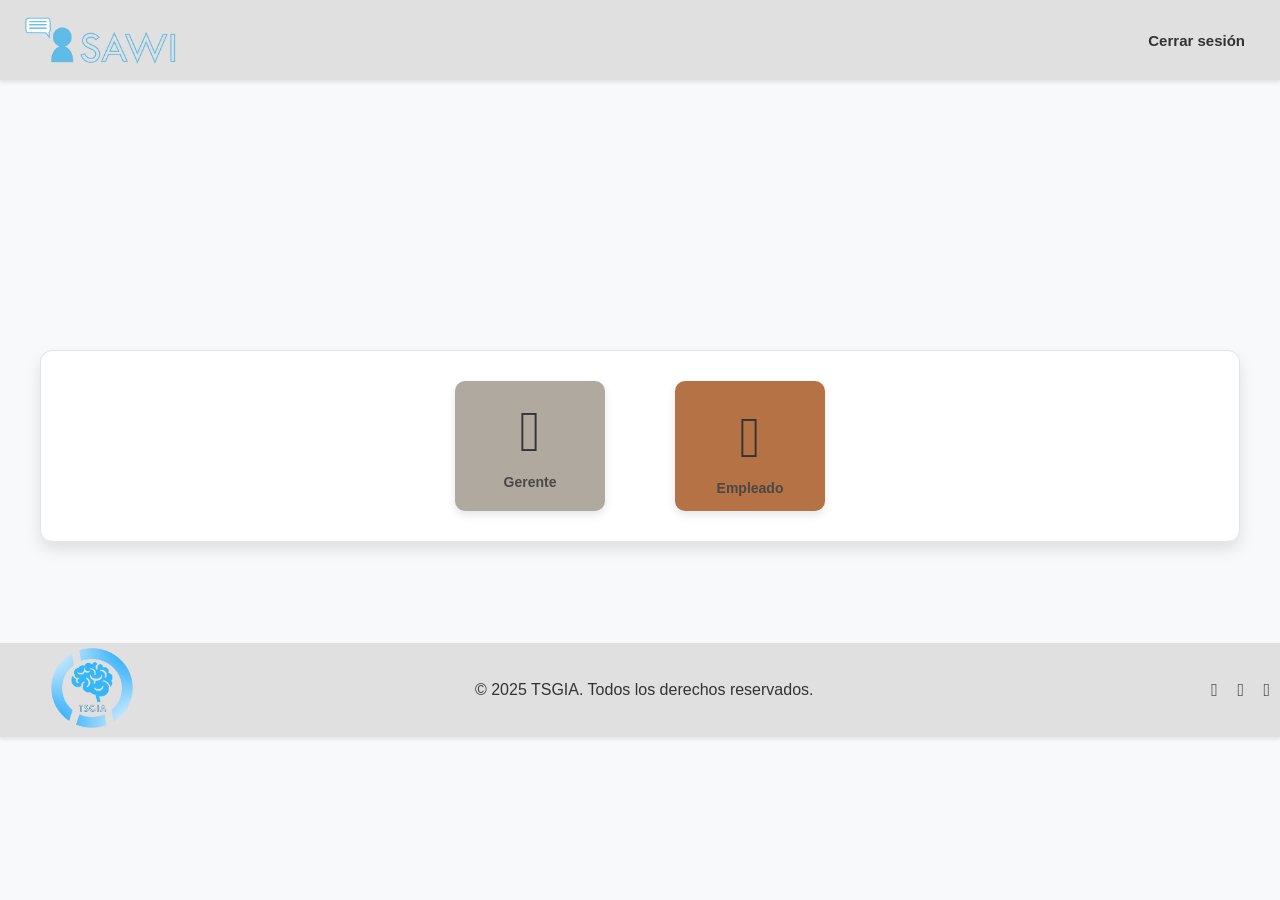
<file: index.html>
<!DOCTYPE html>
<html lang="es">
    <head>
        <title>Inicio</title>
        <link rel="stylesheet" href="public/css/style1.css">
        <link rel="stylesheet" href="https://cdnjs.cloudflare.com/ajax/libs/font-awesome/6.0.0-beta3/css/all.min.css">
        <link rel="stylesheet" href="https://cdn.jsdelivr.net/npm/bootstrap-icons/font/bootstrap-icons.css">
        <link rel="stylesheet" href="https://cdn.jsdelivr.net/npm/bootstrap-icons/font/bootstrap-icons.css">
        <link rel="stylesheet" href="https://cdn.jsdelivr.net/npm/bootstrap-icons@1.10.3/font/bootstrap-icons.css">
        <link rel="stylesheet" href="https://cdnjs.cloudflare.com/ajax/libs/font-awesome/6.0.0-beta3/css/all.min.css">
        <link rel="stylesheet" href="https://cdnjs.cloudflare.com/ajax/libs/font-awesome/5.15.3/css/all.min.css">
        <meta http-equiv="Content-Security-Policy" content="default-src 'self'; script-src 'self' 'unsafe-inline';">
    </head>
    <body>
        
        <header>
            <div class="logo">
                <img src="public/imagenes/SAWI.png" alt="Logo del Software">
                
            </div>
            <nav>
                <ul>
                    
                    <li><button >Cerrar sesión</button></li>
                </ul>
            </nav>
        </header>

        <main></main>
        <div class="container1">
            <a class="box" id="box6" href="Gerentes.html">
                <i class="fas fa-user-tie"></i>
                <span class="tooltip-text">Gerente</span>
            </a>
            <a class="box" id="box7" href="Empleados.html">
                <i class="bi bi-person-workspace"></i>
                <span class="tooltip-text">Empleado</span>
            </a>            
        </div>
        
            <footer>
                <div class="footer-logo">
                    <img src="public/imagenes/TSGIA.png" alt="Logo de la Empresa">
                    
                </div>
                <p>&copy; 2025 TSGIA. Todos los derechos reservados.</p>
                <div class="footer-socials">
                    <a href="#"><i class="fab fa-facebook-f"></i></a>
                    <a href="#"><i class="fab fa-twitter"></i></a>
                    <a href="#"><i class="fab fa-instagram"></i></a>
                </div>
            </footer>
    </body>
    
</html>
</file>
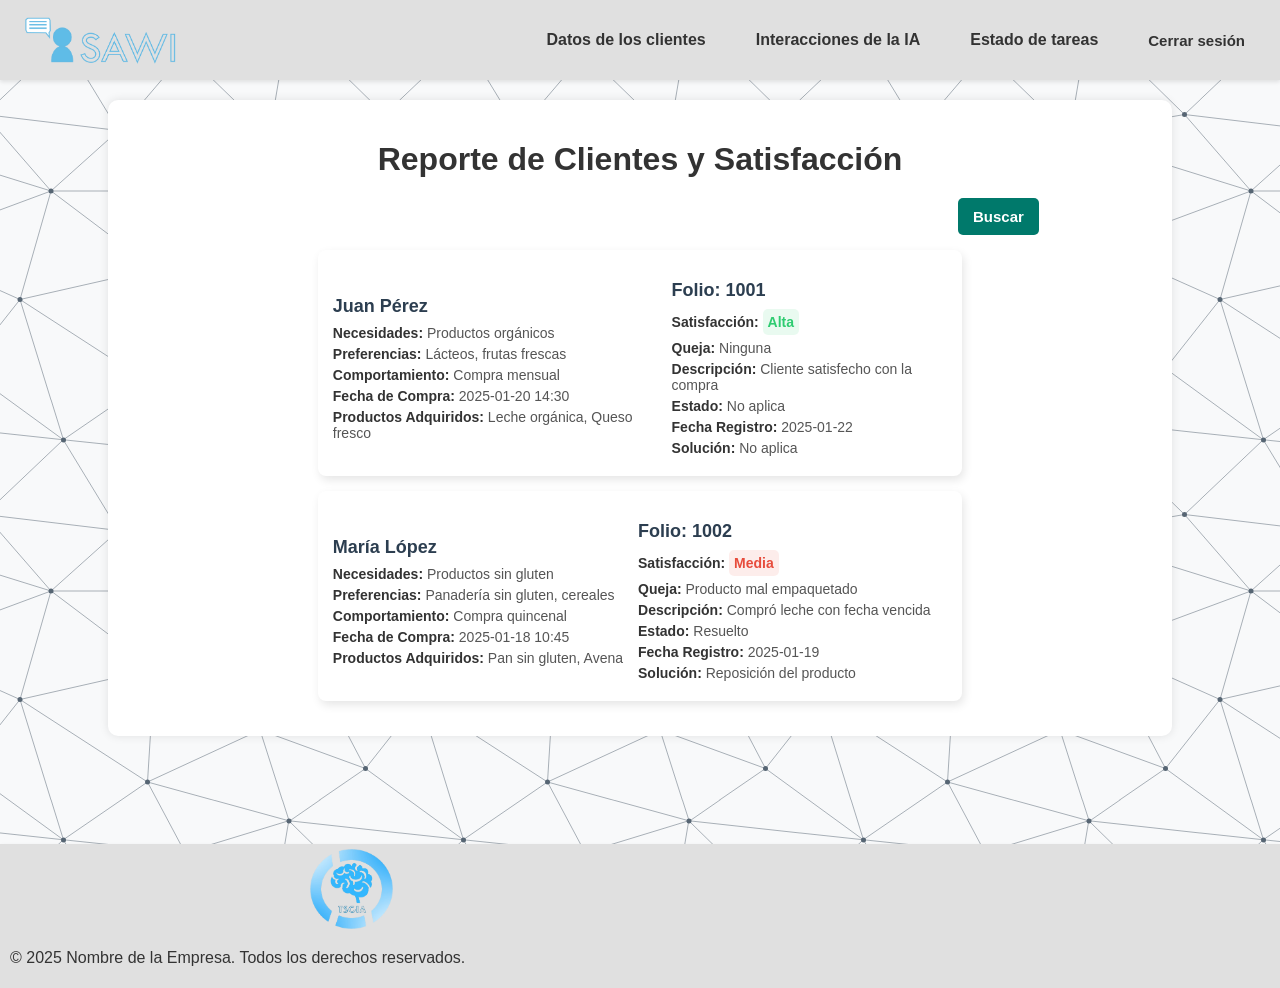
<file: clientes-satisfaccion.html>
<!DOCTYPE html>
<html lang="es">
<head>
    <meta charset="UTF-8">
    <meta name="viewport" content="width=device-width, initial-scale=1.0">
    <title>Reporte de Clientes y Satisfacción</title>
    <link rel="stylesheet" href="public/css/styles.css">
</head>
<body>

    <header>
        <div class="logo">
            <img src="public/imagenes/SAWI.png" alt="Logo del Software">
            
        </div>
        <nav>
            <ul>
                <li><a href="clientes-satisfaccion.html">Datos de los clientes</a></li>
                <li><a href="Interacciones_IA.html">Interacciones de la IA</a></li>
                <li><a href="Tareas.html">Estado de tareas</a></li>
                <li><button >Cerrar sesión</button></li>
            </ul>
        </nav>
    </header>
    
    <div class="contenedor">
        <div class="header-general">
            <h1>Reporte de Clientes y Satisfacción</h1>
            <div class="filtrar2">
                <button id="btnFiltro" class="btn-filtrar">Buscar</button>
            </div>
        </div>
        <!-- Cliente 1 -->
        <div class="tarjeta" data-folio="1001" data-fecha="2025-01-22">
            
            <div class="info">
                <h2>Juan Pérez</h2>
                <p><strong>Necesidades:</strong> Productos orgánicos</p>
                <p><strong>Preferencias:</strong> Lácteos, frutas frescas</p>
                <p><strong>Comportamiento:</strong> Compra mensual</p>
                <p><strong>Fecha de Compra:</strong> 2025-01-20 14:30</p>
                <p><strong>Productos Adquiridos:</strong> Leche orgánica, Queso fresco</p>
            </div>
            <div class="info">
                <h2>Folio: 1001</h2>
                <p><strong>Satisfacción:</strong> <span class="resultado exitosa">Alta</span></p>
                <p><strong>Queja:</strong> Ninguna</p>
                <p><strong>Descripción:</strong> Cliente satisfecho con la compra</p>
                <p><strong>Estado:</strong> No aplica</p>
                <p><strong>Fecha Registro:</strong> 2025-01-22</p>
                <p><strong>Solución:</strong> No aplica</p>
            </div>
        </div>

        <!-- Cliente 2 -->
        <div class="tarjeta" data-folio="1002" data-fecha="2025-01-19" >
            
            <div class="info">
                <h2>María López</h2>
                <p><strong>Necesidades:</strong> Productos sin gluten</p>
                <p><strong>Preferencias:</strong> Panadería sin gluten, cereales</p>
                <p><strong>Comportamiento:</strong> Compra quincenal</p>
                <p><strong>Fecha de Compra:</strong> 2025-01-18 10:45</p>
                <p><strong>Productos Adquiridos:</strong> Pan sin gluten, Avena</p>
            </div>
            <div class="info">
                <h2>Folio: 1002</h2>
                <p><strong>Satisfacción:</strong> <span class="resultado no-exitosa">Media</span></p>
                <p><strong>Queja:</strong> Producto mal empaquetado</p>
                <p><strong>Descripción:</strong> Compró leche con fecha vencida	</p>
                <p><strong>Estado:</strong> Resuelto</p>
                <p><strong>Fecha Registro:</strong> 2025-01-19</p>
                <p><strong>Solución:</strong> Reposición del producto</p>
            </div>
        </div>

        <div id="filtroModal" class="modal-filtro">
            <div class="filtro-contenedor">
                <span class="cerrar">&times;</span>
                <h2>Filtrar Productos</h2>
                <label for="folio">Folio:</label>
                <input type="text" id="folio" placeholder="Ingrese el numero de folio del reporte">
    
                <label for="fecha">Fecha:</label>
                <input type="text" id="fecha" placeholder="Ingrese la fecha de registro">
    
                <button id="aplicarFiltro">Aplicar Filtro</button>
            </div>
        </div>
    </div>

    <footer>
        <div class="footer-logo">
            <img src="public/imagenes/TSGIA.png" alt="Logo de la Empresa">
            <p>&copy; 2025 Nombre de la Empresa. Todos los derechos reservados.</p>
        </div>
        <div class="footer-socials">
            <a href="#"><i class="fab fa-facebook-f"></i></a>
            <a href="#"><i class="fab fa-twitter"></i></a>
            <a href="#"><i class="fab fa-instagram"></i></a>
        </div>
    </footer>
    <script defer src="public/js/filtro3.js"></script>
    
    <script type="module" src="public/js/conexion_satisfaccion.js"></script>
</body>
</html>
</file>
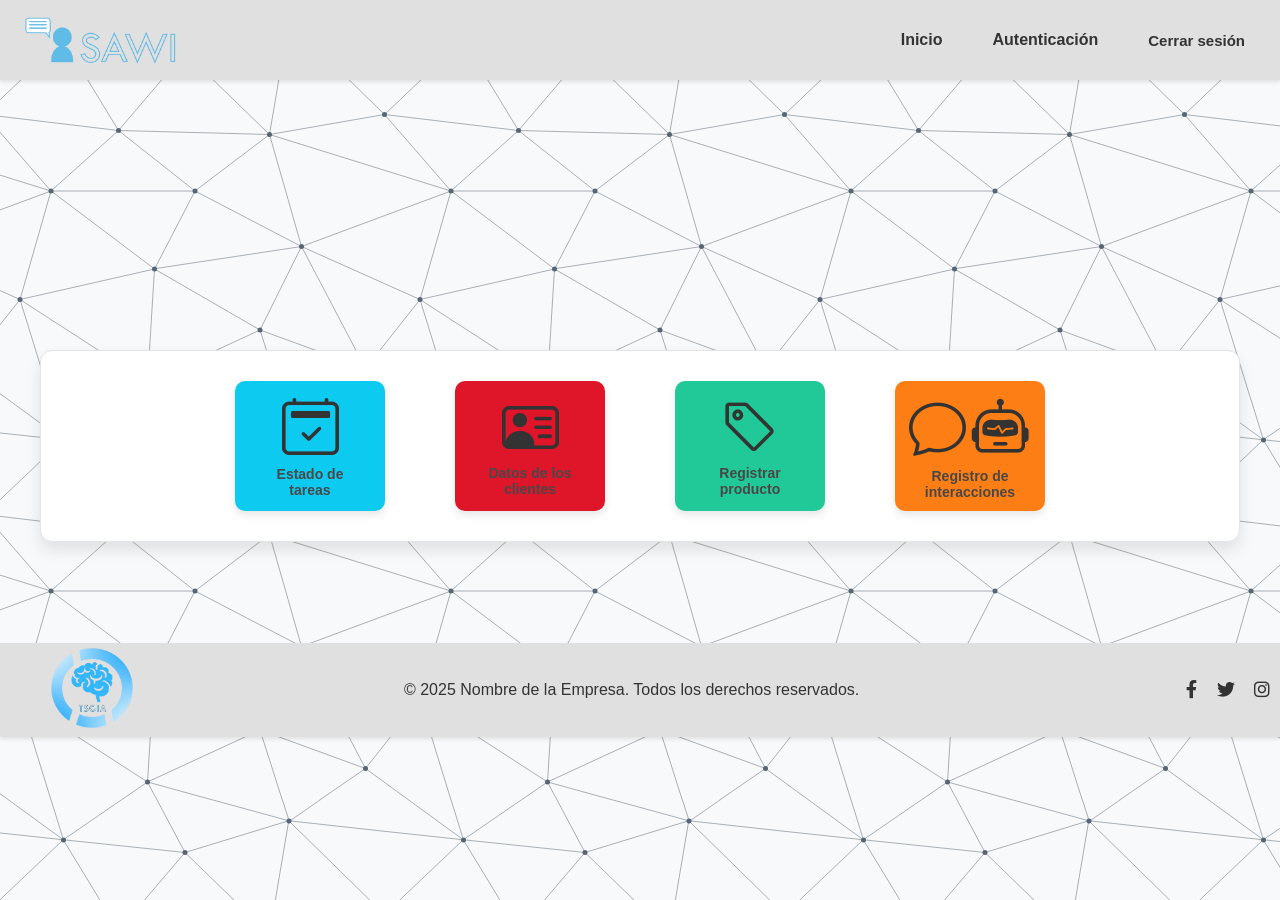
<file: Empleados.html>
<!DOCTYPE html>
<html lang="es">
    <head>
        <title>Interfaz de empleados</title>
        <!-- Vinculación al archivo CSS externo -->
        <link rel="stylesheet" href="public/css/style1.css">
        <link rel="stylesheet" href="https://cdn.jsdelivr.net/npm/bootstrap-icons/font/bootstrap-icons.css">
        <link rel="stylesheet" href="https://cdnjs.cloudflare.com/ajax/libs/font-awesome/6.0.0-beta3/css/all.min.css">
    </head>
    <body>
        
        <header>
            <div class="logo">
                <img src="public/imagenes/SAWI.png" alt="Logo del Software">
                
            </div>
            <nav>
                <ul>
                    <li><a href="/">Inicio</a></li>
                    <li><a href="formautenticacion.html">Autenticación</a></li>
                    <li><button >Cerrar sesión</button></li>
                </ul>
            </nav>
        </header>

        <main></main>
        <div class="container1">
            <a class="box" id="box8" href="Tareas.html">
                <i class="bi bi-calendar2-check"></i>
                <span class="tooltip-text">Estado de tareas</span>
            </a>
            <a class="box" id="box9" href="clientes-satisfaccion.html">
                <i class="bi bi-person-vcard"></i>
                <span class="tooltip-text">Datos de los clientes</span>
            </a>
            <a class="box" id="box10" href="registro-productos.html">
                 <i class="bi bi-tag"></i>
                 <span class="tooltip-text">Registrar producto</span>
            </a>
            <a class="box" id="box11" href="Interacciones_IA.html">
                <div class="iconos1">
                <i class="bi bi-chat" id="icono3"></i>
                <i class="bi bi-robot icono" id="icono4"></i>
                </div>
                <span class="tooltip-text">Registro de interacciones</span>
            </a>
        </div>

        <footer>
            <div class="footer-logo">
                <img src="public/imagenes/TSGIA.png" alt="Logo de la Empresa">
                
            </div>
            <p>&copy; 2025 Nombre de la Empresa. Todos los derechos reservados.</p>
            <div class="footer-socials">
                <a href="#"><i class="fab fa-facebook-f"></i></a>
                <a href="#"><i class="fab fa-twitter"></i></a>
                <a href="#"><i class="fab fa-instagram"></i></a>
            </div>
        </footer>

        <script src="public/js/script.js"></script>
    </body>
</html>
</file>
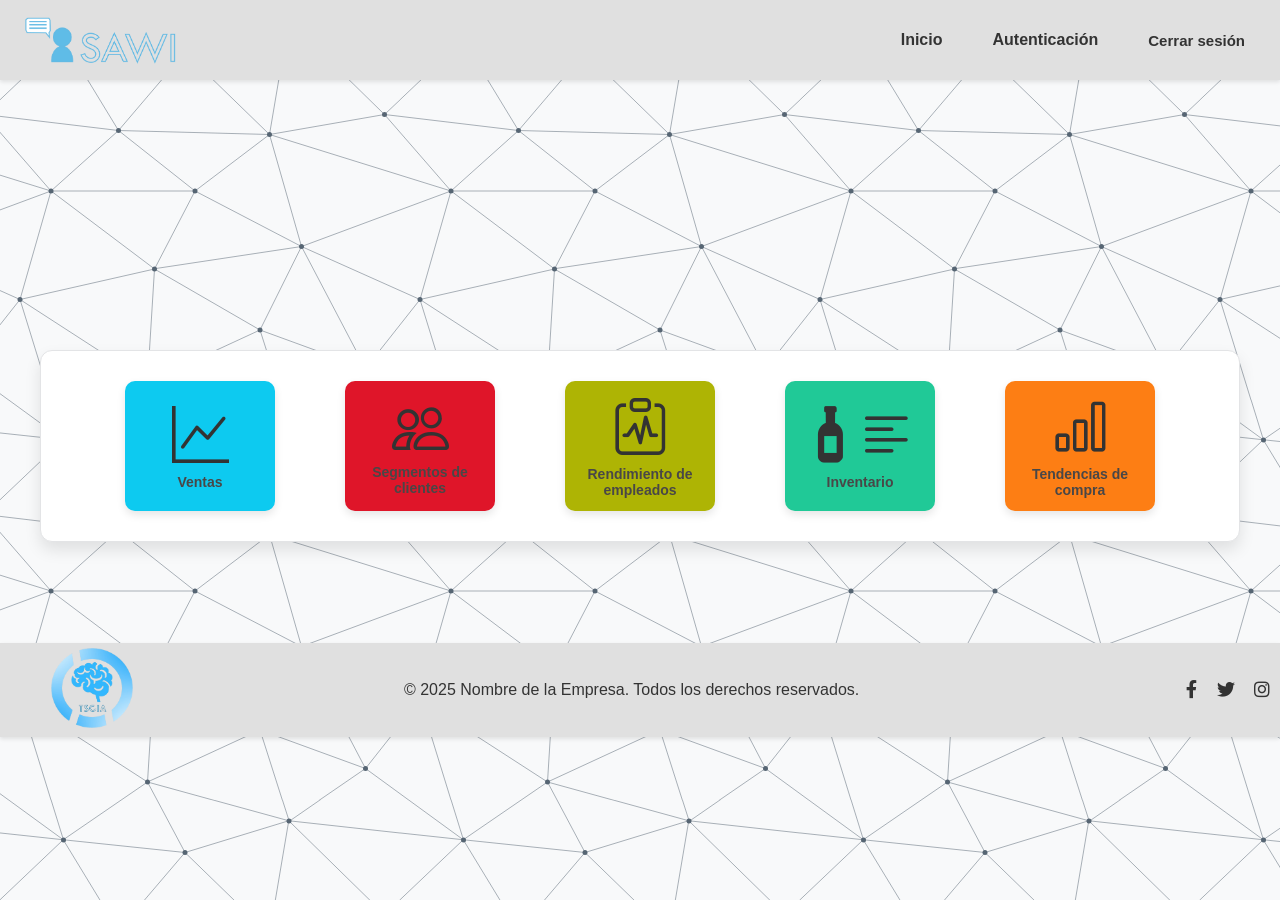
<file: Gerentes.html>
<!DOCTYPE html>
<html lang="es">
    <head>
        <title>Interfaz</title>
        <link rel="stylesheet" href="public/css/style1.css">
        <link rel="stylesheet" href="https://cdn.jsdelivr.net/npm/bootstrap-icons/font/bootstrap-icons.css">
        <link rel="stylesheet" href="https://cdn.jsdelivr.net/npm/bootstrap-icons@1.10.3/font/bootstrap-icons.css">
        <link rel="stylesheet" href="https://cdnjs.cloudflare.com/ajax/libs/font-awesome/6.0.0-beta3/css/all.min.css">
        <link rel="stylesheet" href="https://cdnjs.cloudflare.com/ajax/libs/font-awesome/5.15.3/css/all.min.css">

    </head>
    <body>

        <header>
            <div class="logo">
                <img src="public/imagenes/SAWI.png" alt="Logo del Software">
                
            </div>
            <nav>
                <ul>
                    <li><a href="/">Inicio</a></li>
                    <li><a href="/formautenticacion.html">Autenticación</a></li>
                    <li><button >Cerrar sesión</button></li>
                </ul>
            </nav>
        </header>

        <main></main>
        <div class="container1">
            <a class="box" id="box1" href="ventas.html">
                <i class="bi bi-graph-up"></i>
                <span class="tooltip-text" >Ventas</span>
            </a>
            <a class="box" id="box2" href="segmento.html">
                <i class="bi bi-people"></i>
                <span class="tooltip-text">Segmentos de clientes</span>
            </a>
            <a class="box" id="box3" href="reporte-redimiento.html">
                <i class="bi bi-clipboard-pulse icon-color"></i>
                <span class="tooltip-text">Rendimiento de empleados</span>
            </a>
            <a class="box" id="box4" href="productos.html">
                <div class="iconos1">
                <i class="fas fa-wine-bottle" id="icono1"></i>
                <i class="bi bi-text-left" id="icono2"></i>
            </div>
                 <span class="tooltip-text">Inventario</span>
            </a>
            <a class="box" id="box5" href="compras.html">
                <i class="bi bi-bar-chart"></i>
                <span class="tooltip-text">Tendencias de compra</span>
            </a>
        </div>

        <footer>
            <div class="footer-logo">
                <img src="public/imagenes/TSGIA.png" alt="Logo de la Empresa">
                
            </div>
            <p>&copy; 2025 Nombre de la Empresa. Todos los derechos reservados.</p>
            <div class="footer-socials">
                <a href="#"><i class="fab fa-facebook-f"></i></a>
                <a href="#"><i class="fab fa-twitter"></i></a>
                <a href="#"><i class="fab fa-instagram"></i></a>
            </div>
        </footer>
    </body>
</html>
</file>
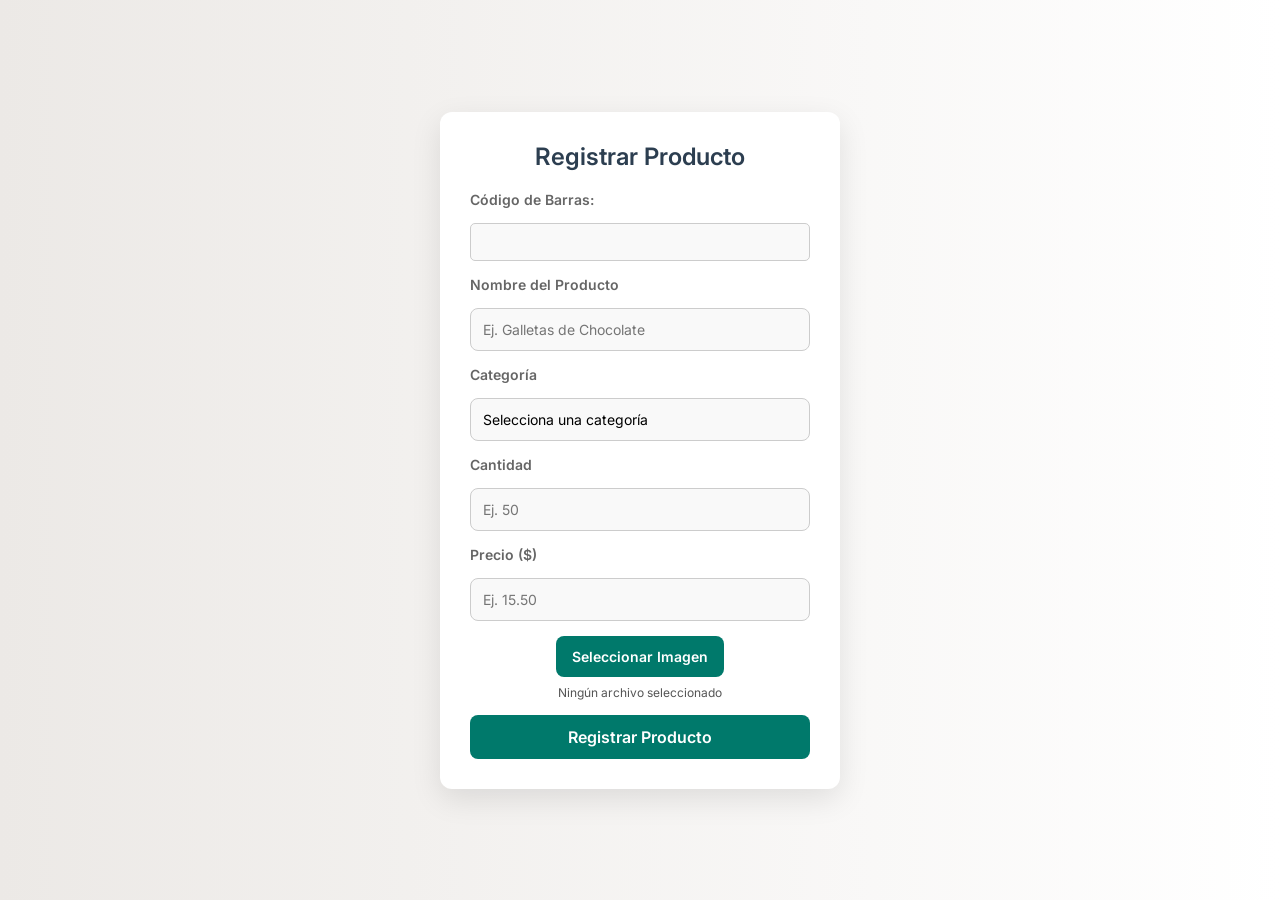
<file: registro-productos.html>
<!DOCTYPE html>
<html lang="es">
<head>
    <meta charset="UTF-8">
    <meta name="viewport" content="width=device-width, initial-scale=1.0">
    <title>Registro de Productos</title>
    <link rel="stylesheet" href="public/css/registro.css">
</head>
<body>

    <div class="contenedor-formulario">
        <h1>Registrar Producto</h1>
        <form id="formulario-producto">
            
            <label for="codigo_barras">Código de Barras:</label>
            <input type="text" id="codigo_barras" name="codigo_barras" required>

            <label for="nombre">Nombre del Producto</label>
            <input type="text" id="nombre" placeholder="Ej. Galletas de Chocolate" required>

            <label for="categoria">Categoría</label>
            <select id="categoria" required>
                <option value="" disabled selected>Selecciona una categoría</option>
                <option value="Snacks">Snacks</option>
                <option value="Bebidas">Bebidas</option>
                <option value="Lácteos">Lácteos</option>
                <option value="Higiene">Higiene</option>
            </select>

            <label for="cantidad">Cantidad</label>
            <input type="number" id="cantidad" placeholder="Ej. 50" required>

            <label for="precio">Precio ($)</label>
            <input type="number" step="0.01" id="precio" placeholder="Ej. 15.50" required>

            <!-- Botón personalizado para cargar imagen -->
            <div class="file-container">
                <input type="file" id="imagen" accept="image/*" onchange="mostrarImagen(event)">
                <label for="imagen">Seleccionar Imagen</label>
                <p id="file-name">Ningún archivo seleccionado</p>
            </div>

            <!-- Vista previa de la imagen -->
            <img id="preview" alt="Vista previa del producto">

            <button type="submit">Registrar Producto</button>
        </form>
    </div>


    <script>
        function mostrarImagen(event) {
            const preview = document.getElementById('preview');
            const fileName = document.getElementById('file-name');
            const file = event.target.files[0];

            if (file) {
                const reader = new FileReader();
                reader.onload = function(e) {
                    preview.src = e.target.result;
                    preview.style.display = "block";
                };
                reader.readAsDataURL(file);
                fileName.textContent = file.name;
            } else {
                preview.style.display = "none";
                fileName.textContent = "Ningún archivo seleccionado";
            }
        }
    </script>

</body>
</html>
</file>
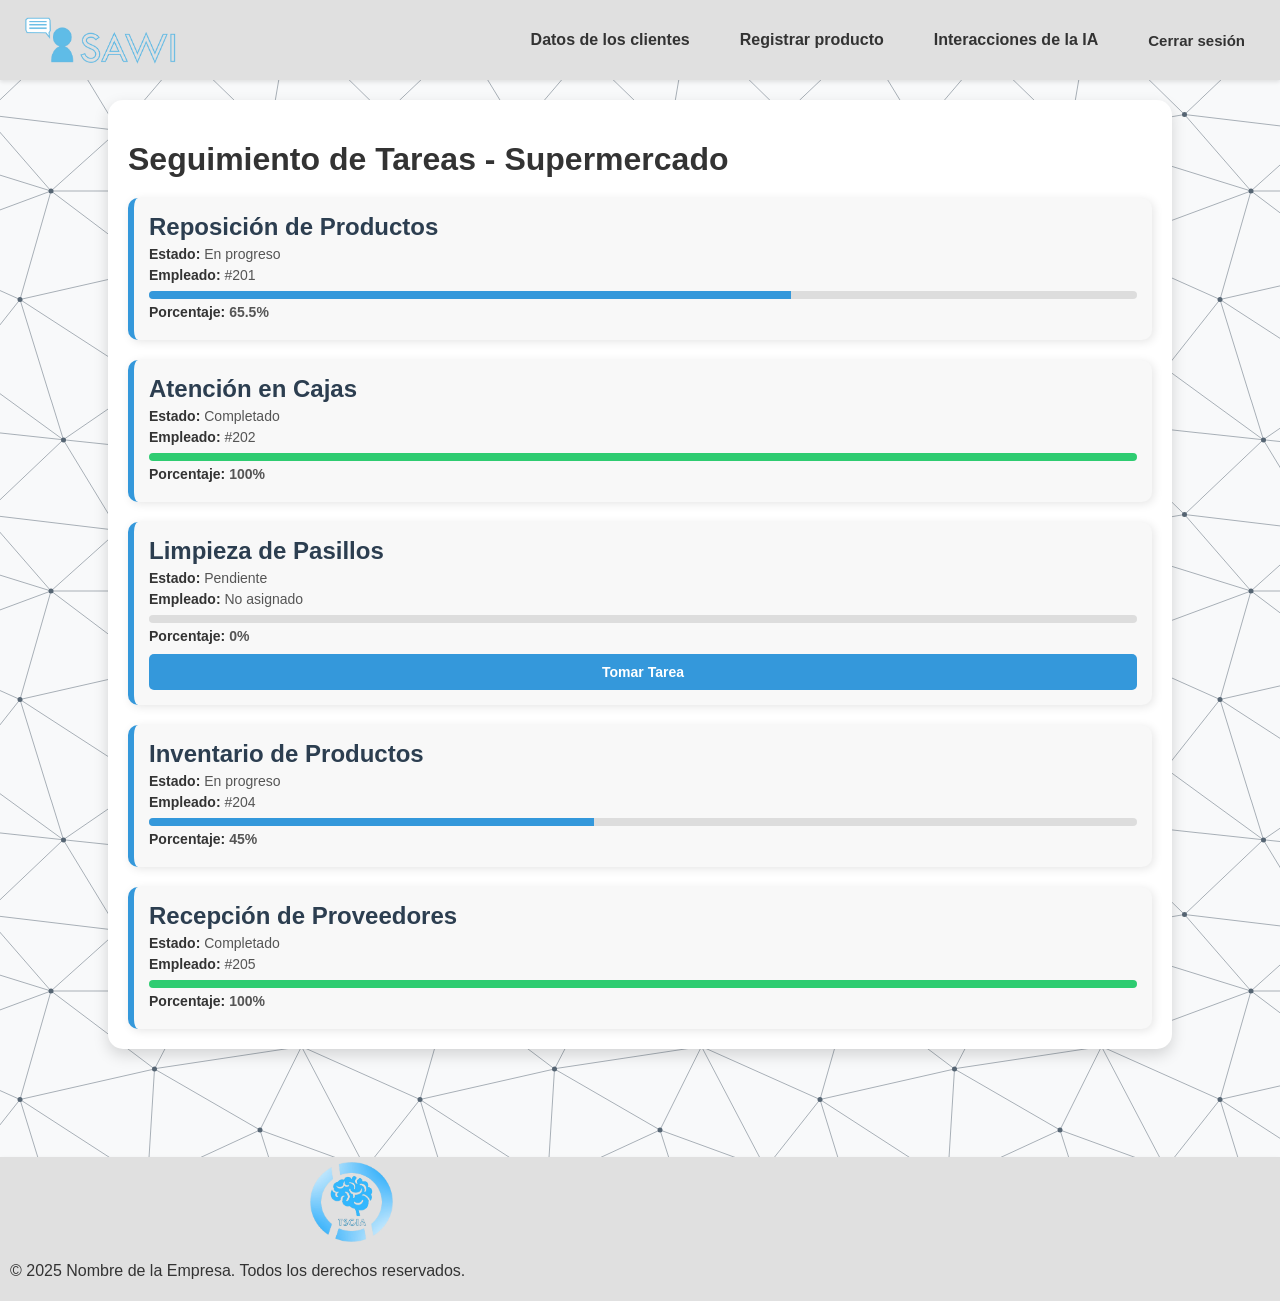
<file: Tareas.html>
<!DOCTYPE html>
<html lang="es">
<head>
    <meta charset="UTF-8">
    <meta name="viewport" content="width=device-width, initial-scale=1.0">
    <title>Seguimiento de Tareas - Supermercado</title>
    <link rel="stylesheet" href="public/css/styles.css">
</head>
<body>

    <header>
        <div class="logo">
            <img src="public/imagenes/SAWI.png" alt="Logo del Software">
            
        </div>
        <nav>
            <ul>
                <li><a href="clientes-satisfaccion.html">Datos de los clientes</a></li>
                <li><a href="registro-productos.html">Registrar producto</a></li>
                <li><a href="registro-productos.html">Interacciones de la IA</a></li>
                <li><button >Cerrar sesión</button></li>
            </ul>
        </nav>
    </header>

    <div class="contenedor-tareas">
        <h1>Seguimiento de Tareas - Supermercado</h1>
        
        <div class="linea-tiempo">
            <div class="tarea">
                <div class="contenido">
                    <h2>Reposición de Productos</h2>
                    <p><strong>Estado:</strong> En progreso</p>
                    <p><strong>Empleado:</strong> #201</p>
                    <div class="progreso">
                        <div class="barra" style="width: 65%;"></div>
                    </div>
                    <p class="porcentaje"><strong>Porcentaje:</strong> 65.5%</p>
                </div>
            </div>

            <div class="tarea">
                <div class="contenido">
                    <h2>Atención en Cajas</h2>
                    <p><strong>Estado:</strong> Completado</p>
                    <p><strong>Empleado:</strong> #202</p>
                    <div class="progreso">
                        <div class="barra completado" style="width: 100%;"></div>
                    </div>
                    <p class="porcentaje"><strong>Porcentaje:</strong> 100%</p>
                </div>
            </div>

            <div class="tarea">
                <div class="contenido">
                    <h2>Limpieza de Pasillos</h2>
                    <p><strong>Estado:</strong> Pendiente</p>
                    <p><strong>Empleado:</strong> No asignado</p>
                    <div class="progreso">
                        <div class="barra pendiente" style="width: 0%;"></div>
                    </div>
                    <p class="porcentaje"><strong>Porcentaje:</strong> 0%</p>
                    <button class="btn-tomar-tarea">Tomar Tarea</button>
                </div>
            </div>

            <div class="tarea">
                <div class="contenido">
                    <h2>Inventario de Productos</h2>
                    <p><strong>Estado:</strong> En progreso</p>
                    <p><strong>Empleado:</strong> #204</p>
                    <div class="progreso">
                        <div class="barra" style="width: 45%;"></div>
                    </div>
                    <p class="porcentaje"><strong>Porcentaje:</strong> 45%</p>
                </div>
            </div>

            <div class="tarea">
                <div class="contenido">
                    <h2>Recepción de Proveedores</h2>
                    <p><strong>Estado:</strong> Completado</p>
                    <p><strong>Empleado:</strong> #205</p>
                    <div class="progreso">
                        <div class="barra completado" style="width: 100%;"></div>
                    </div>
                    <p class="porcentaje"><strong>Porcentaje:</strong> 100%</p>
                </div>
            </div>
        </div>
    </div>

    <footer>
        <div class="footer-logo">
            <img src="public/imagenes/TSGIA.png" alt="Logo de la Empresa">
            <p>&copy; 2025 Nombre de la Empresa. Todos los derechos reservados.</p>
        </div>
        <div class="footer-socials">
            <a href="#"><i class="fab fa-facebook-f"></i></a>
            <a href="#"><i class="fab fa-twitter"></i></a>
            <a href="#"><i class="fab fa-instagram"></i></a>
        </div>
    </footer>

</body>
</html>
</file>
<file: public/css/style1.css>
* {
    box-sizing: border-box;
    margin: 0;
    padding: 0;
}

body {
    font-family: Arial, sans-serif;
    
    margin: 0;
    padding: 0;
    height: 100vh;
    background-color: #f8f9fa;
    background-image: url("data:image/svg+xml,%3Csvg xmlns='http://www.w3.org/2000/svg' width='400' height='400' viewBox='0 0 800 800'%3E%3Cg fill='none' stroke='%23566573' stroke-width='1'%3E%3Cpath d='M769 229L1037 260.9M927 880L731 737 520 660 309 538 40 599 295 764 126.5 879.5 40 599-197 493 102 382-31 229 126.5 79.5-69-63'/%3E%3Cpath d='M-31 229L237 261 390 382 603 493 308.5 537.5 101.5 381.5M370 905L295 764'/%3E%3Cpath d='M520 660L578 842 731 737 840 599 603 493 520 660 295 764 309 538 390 382 539 269 769 229 577.5 41.5 370 105 295 -36 126.5 79.5 237 261 102 382 40 599 -69 737 127 880'/%3E%3Cpath d='M520-140L578.5 42.5 731-63M603 493L539 269 237 261 370 105M902 382L539 269M390 382L102 382'/%3E%3Cpath d='M-222 42L126.5 79.5 370 105 539 269 577.5 41.5 927 80 769 229 902 382 603 493 731 737M295-36L577.5 41.5M578 842L295 764M40-201L127 80M102 382L-261 269'/%3E%3C/g%3E%3Cg fill='%23566573'%3E%3Ccircle cx='769' cy='229' r='5'/%3E%3Ccircle cx='539' cy='269' r='5'/%3E%3Ccircle cx='603' cy='493' r='5'/%3E%3Ccircle cx='731' cy='737' r='5'/%3E%3Ccircle cx='520' cy='660' r='5'/%3E%3Ccircle cx='309' cy='538' r='5'/%3E%3Ccircle cx='295' cy='764' r='5'/%3E%3Ccircle cx='40' cy='599' r='5'/%3E%3Ccircle cx='102' cy='382' r='5'/%3E%3Ccircle cx='127' cy='80' r='5'/%3E%3Ccircle cx='370' cy='105' r='5'/%3E%3Ccircle cx='578' cy='42' r='5'/%3E%3Ccircle cx='237' cy='261' r='5'/%3E%3Ccircle cx='390' cy='382' r='5'/%3E%3C/g%3E%3C/svg%3E");
}

 header, footer {
    background-color: #e0e0e0; /* Gris claro para el fondo */
    padding: 10px 20px;
    font-family: 'Trebuchet MS', 'Lucida Sans Unicode', 'Lucida Grande', 'Lucida Sans', Arial, sans-serif;
    display: flex;
    align-items: center;
    justify-content: space-between;
    box-shadow: 0 2px 4px rgba(0, 0, 0, 0.1);
    color: #333333; /* Texto oscuro para buen contraste */
    transition: padding 0.3s ease; /* Transición para suavizar el cambio de altura */
}

header:hover {
    padding: 20px 20px; /* Aumenta la altura del header cuando el cursor está sobre él */
}

.logo {
    display: flex;
    align-items: center;
}

.logo img {
    height: 60px;
}

nav ul {
    list-style: none;
    display: flex;
    margin: 0;
    padding: 0;
}

nav ul li {
    margin-left: 20px;
}

nav ul li a {
    display: flex;
    text-decoration: none;
    color: #333333; /* Color de texto oscuro para los enlaces */
    font-weight: bold;
    padding: 10px 15px;
    border-radius: 5px;
    transition: background-color 0.3s, padding 0.3s; /* Transición de color y padding */
    margin-top: -1px;
}

nav ul li a:hover {
    background-color: #757575; /* Gris intermedio para el hover */
    padding: 15px 20px; /* Aumenta el tamaño del botón cuando se pasa el cursor */
}

.boton-regreso {
    position: absolute;
    top: 117px; /* Ajusta según el tamaño del encabezado */
    left: 20px;
    width: 50px;
    height: 50px;
    border-radius: 50%;
    background-color: white; /* Color del botón */
    color: #007bff;
    border: none;
    display: flex;
    align-items: center;
    justify-content: center;
    cursor: pointer;
    font-size: 20px;
    box-shadow: 2px 2px 5px rgba(0, 0, 0, 0.3);
    transition: background-color 0.3s ease;
}



.boton-regreso i {
    font-size: 24px;
}

.boton-regreso:hover {
    background-color: #0056b3;
    color: white;
}

main {
    display: flex;
    justify-content: center;
    align-items: center;
    height: 30vh; 
}

.container1 {
    display: flex;
    justify-content: center;
    flex-wrap: wrap;
    gap: 50px;
    max-width: 1200px;
    padding: 20px;
    background: #fff;
    border-radius: 12px;
    box-shadow: 0 8px 16px rgba(0, 0, 0, 0.1);
    border: 1px solid #e3e4e6;
}
.encabezado {
    display: flex;
    justify-content: space-between; 
    margin: 0 auto;
    
}

.boton{
    margin-left: 86%;
    font-weight: bolder;
    font-size: 15px;
}

.box {
    color: #333333;
    padding: 20px;
    text-align: center;
    position: relative;   /* Necesario para posicionar la capa animada */
    background-color: #f8f9fa;
    width: 150px;
    height: 130px;
    box-shadow: 0 4px 8px rgba(0, 0, 0, 0.1);
    border-radius: 10px;
    margin: 10px;
    overflow: hidden;     /* Oculta la pseudo-capa fuera del botón */
    transition: transform 0.2s ease-in-out;  /* Asegura que la elevación funcione */
    text-decoration: none;
    display: flex;        /* Alineación vertical */
    flex-direction: column;
    justify-content: center; /* Centra icono y texto verticalmente */
    align-items: center;     /* Centra icono y texto horizontalmente */
}

.box:hover {
    cursor: pointer;
    transform: translateY(-15%);
}

.box::before {
    content: '';
    position: absolute;
    top: -100%;         /* Inicia fuera del botón */
    left: 0;
    width: 100%;
    height: 100%;
    background-color: rgba(255, 255, 255, 0.3);  /* Efecto translúcido */
    transition: top 0.3s ease-in-out;
    z-index: 1;         /* Debajo del texto e icono */
}

/* Efecto hover: la capa baja desde la parte superior */
.box:hover::before {
    top: 0;
}

/* Asegura que el icono y el texto estén por encima de la capa */
.box i, .box .tooltip-text {
    position: relative;
    z-index: 2;
}

button {
    text-decoration: none;
    color: #333333; /* Color de texto oscuro para los enlaces */
    font-weight: bold;
    padding: 10px 15px;
    border-radius: 5px;
    transition: background-color 0.3s, padding 0.3s; /* Transición de color y padding */
    border: none;
    background-color: transparent;
    font-size: 15px;
}

button:hover {
    background-color: #757575; /* Gris intermedio para el hover */
    padding: 15px 20px; /* Aumenta el tamaño del botón cuando se pasa el cursor */
}

.container1{
    padding-top: 30%; 
    display: flex;
    justify-content: center;
    flex-wrap: wrap;
    gap: 50px;
    max-width: 1200px;
    margin: 0 auto;
    padding: 20px;
    background: #fff;
    border-radius: 12px;
    box-shadow: 0 8px 16px rgba(0, 0, 0, 0.1);
    border: 1px solid #e3e4e6;
}

.tooltip-text {
    margin-top: -6px;    /* Separación del icono */
    color: rgb(73, 71, 71);
    font-size: 14px;
    font-weight: bolder;
    font-family: 'Trebuchet MS', 'Lucida Sans Unicode', 'Lucida Grande', 'Lucida Sans', Arial, sans-serif;
}

.box:hover .tooltip-text {
    display: block;
}

.box i {
    margin-bottom: 20px;
    font-size: 57px;
}


#box1, #box2, #box3, #box4, #box5, #box6, #box7 {
    display: flex;
    justify-content: center;
    align-items: center;
}

#box1 {
    background-color: #0dcaf0;
    flex-direction: column;  /* Alinea el ícono arriba y el texto abajo */
    align-items: center;  /* Centra el ícono horizontalmente */
}

#box1 .tooltip-text {
    margin-top: -15px;
}

#box2 {
    background-color: #df1529;
    flex-direction: column;  /* Alinea el ícono arriba y el texto abajo */
    align-items: center;  /* Centra el ícono horizontalmente */
}

#box2 .tooltip-text {
    margin-top: -19px;
}

#box3 {
    background-color: #AEB404;
    flex-direction: column;  /* Alinea el ícono arriba y el texto abajo */
    align-items: center;  /* Centra el ícono horizontalmente */
}

#box3 .tooltip-text {
    margin-top: -15px;
}

#box4 {
    background-color: #20c997;
    justify-content: center;
    align-items: center;
    flex-direction: column;  /* Cambiar de row a column para que el texto esté debajo de los iconos */
}

#box4 .tooltip-text {
    margin-top: -15px; /* Ajustar el espacio entre los iconos y el texto */
}

#box5 .tooltip-text {
    margin-top: -15px;
}

#box5 {
    background-color: #fd7e14;
    flex-direction: column;  /* Alinea el ícono arriba y el texto abajo */
    align-items: center;  /* Centra el ícono horizontalmente */
}

#box5 .tooltip-text {
    margin-top: -15px;
}


#box6 {
    background-color: #B0A99F;
}

#box7 {
    background-color: #B57245;
}

#box8 {
    background-color:#0dcaf0 ;
    flex-direction: column;  /* Alinea el ícono arriba y el texto abajo */
    align-items: center;  /* Centra el ícono horizontalmente */
}

#box8 .tooltip-text {
    margin-top: -15px;
}

#box9 {
    background-color: #df1529;
    flex-direction: column;  /* Alinea el ícono arriba y el texto abajo */
    
    align-items: center;  /* Centra el ícono horizontalmente */
}

#box9 .tooltip-text {
    width: 90%;               /* Asegura que el texto use todo el ancho disponible */
    text-align: center;        /* Centra el texto */
    white-space: normal;       /* Permite saltos de línea normales */
    word-break: break-word;    /* Rompe las palabras si es necesario para ajustarlas en dos líneas */
    margin-top: -17px;
}

#box10 {
    background-color:#20c997 ;
    flex-direction: column;  /* Alinea el ícono arriba y el texto abajo */
    align-items: center;  /* Centra el ícono horizontalmente */
}

#box10 .tooltip-text {
    margin-top: -17px;
}

#box11 {
    background-color: #fd7e14;
    justify-content: center;
    align-items: center;
    flex-direction: column;  /* Cambiar de row a column para que el texto esté debajo de los iconos */
}

#box11 .tooltip-text {
    margin-top: -17px;
}

.iconos1{
    display: flex;
  flex-direction: row;  /* Alinea los íconos en horizontal */
  justify-content: center;  /* Centra el contenido horizontalmente */
  align-items: center;  /* Alinea verticalmente */
  gap: 3px;  /* Espacio entre los íconos */
}

#box1:hover {
    background-color: #A9E2F3;
    color: #4dd7f3;
}

#box1:hover .tooltip-text {
    color: #4dd7f3;  
}

#box2:hover {
    background-color: #df9199;
    color: #e44b5a;
}

#box2:hover .tooltip-text {
    color: #e44b5a;  
}

#box3:hover {
    background-color: #e8e8bc;
    color: #C0C74D;
}

#box3:hover .tooltip-text {
    color: #C0C74D ;  
}

#box4:hover {
    background-color: #A9E8D2;
    color: #4fd3ae;
}

#box4:hover .tooltip-text {
    color: #4fd3ae;  
}

#box5:hover {
    background-color: #F5D0A9;
    color: #ff9a42;
}

#box5:hover .tooltip-text {
    color: #ff9a42 ;  
}

#box6:hover {
    background-color: #D3D3D3;
    color: #C3BEB7;
}

#box6:hover .tooltip-text {
    color: #C3BEB7;  
}

#box7:hover {
    background-color: #D6B599;
    color: #C49C6D;
}

#box7:hover .tooltip-text {
    color: #C49C6D;  
}

#box8:hover {
    background-color: #A9E2F3;
    color: #4dd7f3;
}

#box8:hover .tooltip-text {
    color: #4dd7f3;
}

#box9:hover {
    background-color: #df9199;
    color: #e44b5a;
}

#box9:hover .tooltip-text {
    color: #e44b5a;
}

#box10:hover {
    background-color: #A9E8D2;
    color: #4fd3ae;
}

#box10:hover .tooltip-text {
    color: #4fd3ae;
}

#box11:hover {
    background-color: #F5D0A9;
    color: #ff9a42;
}

#box11:hover .tooltip-text {
    color: #ff9a42 ;  
}

#icono1{ 
    font-size: 50px; 
    transform: rotate(-45deg);
    overflow: hidden;
} 

#icono1 #icono2 {
    display: inline-block;  /* Cambiar de flex a inline-block */
    margin-left: 5px;      /* Ajustar márgenes para separar los íconos */
    margin-right: 5px;
    vertical-align: middle; /* Asegura que estén alineados verticalmente */
    padding: 0;
    border: none;
    background: none;
    line-height: 1;
    padding: 0;
    border: none;
    background: none;
}

#icono3 #icono4 {
    display: inline-block;  /* Cambiar de flex a inline-block */
    margin-left: 5px;      /* Ajustar márgenes para separar los íconos */
    margin-right: 5px;
    vertical-align: middle; /* Asegura que estén alineados verticalmente */
    padding: 0;
    border: none;
    background: none;
    line-height: 1;
    padding: 0;
    border: none;
    background: none;
    
}

.icono { 
    padding: 3px; 
}

canvas {
    max-width: 100%;
    height: auto;
    border: 1px solid #ddd;
    border-radius: 10px;
}
.chart-container {
    width: 80%;
    margin: 0 auto;
    padding-top: 50px;
}

h1 {
    text-align: center;
    color: #4a90e2;
    margin-bottom: 30px;
    font-size: 26px;
    letter-spacing: 1px;
}

.styled-table-ventas {
    width: 100%;
    border-collapse: collapse;
    margin-bottom: 40px;
    font-size: 15px;
    border: 1px solid #ddd;
    border-radius: 8px;
    overflow: hidden;
}

.styled-table-tendencias{
    width: 100%;
    border-collapse: collapse;
    margin-bottom: 40px;
    font-size: 15px;
    border: 1px solid #ddd;
    border-radius: 8px;
    overflow: hidden;
}

.styled-table-tendencias thead {
    background: linear-gradient(to right, #4a90e2, #357ABD);
    color: #fff;
    text-transform: uppercase;
    font-weight: bold;
    text-align: left;
}

.styled-table-tendencias thead th {
    padding: 14px;
    font-size: 14px;
}

.styled-table-tendencias tbody {
    background-color: #fefefe;
}

.styled-table-tendencias tbody tr {
    border-bottom: 1px solid #ddd;
    transition: all 0.3s ease;
}

.styled-table-tendencias tbody tr:nth-child(even) {
    background-color: #f3f5f7;
}

.styled-table-tendencias tbody tr:hover {
    background-color: #e7f0ff;
    transform: scale(1.02);
}

.styled-table-ventas tbody tr:hover {
    background-color: #e7f0ff;
    transform: scale(1.02);
}

.styled-table-tendencias tbody td {
    padding: 12px 15px;
    font-size: 14px;
    color: #555;
}

.styled-table-tendencias tbody td:first-child {
    font-weight: bold;
    color: #333;
}

.styled-table-tendencias tfoot {
    background-color: #f0f2f5;
    text-align: right;
    font-weight: bold;
    border-top: 2px solid #ddd;
}

.styled-table-tendencias tfoot td {
    padding: 14px 15px;
    color: #4a90e2;
}

.styled-table-ventas thead {
    background: linear-gradient(to right, #4a90e2, #357ABD);
    color: #fff;
    text-transform: uppercase;
    font-weight: bold;
    text-align: left;
}

.styled-table-ventas thead th {
    padding: 14px;
    font-size: 14px;
}

.styled-table-ventas tbody {
    background-color: #fefefe;
}

.styled-table-ventas tbody tr {
    border-bottom: 1px solid #ddd;
    transition: all 0.3s ease;
}

.styled-table-ventas tbody tr:nth-child(even) {
    background-color: #f3f5f7;
}

.styled-table-ventas tbody tr:hover {
    background-color: #e7f0ff;
    transform: scale(1.02);
}

.styled-table-ventas tbody td {
    padding: 12px 15px;
    font-size: 14px;
    color: #555;
}

.styled-table-ventas tbody td:first-child {
    font-weight: bold;
    color: #333;
}

.styled-table-ventas tfoot {
    background-color: #f0f2f5;
    text-align: right;
    font-weight: bold;
    border-top: 2px solid #ddd;
}

.styled-table-ventas tfoot td {
    padding: 14px 15px;
    color: #4a90e2;
}

.button-container {
    text-align: center;
    margin-top: 20px;
}

.button-container button {
    padding: 12px 20px;
    border: none;
    border-radius: 6px;
    background-color: #4a90e2;
    color: #fff;
    font-size: 16px;
    cursor: pointer;
    transition: background-color 0.3s ease, transform 0.2s ease;
}

.button-container button:hover {
    background-color: #357ABD;
    transform: scale(1.05);
}
.table-container {
    max-width: 80%;
    margin: 20px auto;
    padding: 20px;
    background: #fff;
    border-radius: 12px;
    box-shadow: 0 8px 16px rgba(0, 0, 0, 0.1);
    border: 1px solid #e3e4e6;
}
.table-container h2 {
    text-align: center;
    color: #4a90e2;
    margin-bottom: 20px;
    font-size: 24px;
}
canvas {
    max-width: 100%;
    height: auto;
    border: 1px solid #ddd;
    border-radius: 10px;
}
.chart-container {
    width: 80%;
    margin: 0 auto;
    padding-top: 50px;
}

footer {
    justify-content: space-between;
    align-items: center;
    padding: 5px 10px;
    margin-top: 7.9%;
}

.footer-logo img {
    height: 80px;
    margin-left: 50%;
}

.footer-logo p {
    color: #333333; /* Texto del pie de página en color oscuro */
}

.footer-socials a {
    margin-left: 15px;
    color: #333333; /* Iconos de redes sociales en color oscuro */
    text-decoration: none;
    font-size: 18px;
}

.footer-socials a:hover {
    color: #757575; /* Gris intermedio al pasar el ratón sobre los iconos */
}

@media (max-width: 768px) {
    body {
      font-size: 16px;
    }
}
@media (max-width: 360px) {
    body {
      font-size: 14px;
    }
}
</file>
<file: public/css/styles.css>
body {
    font-family: Arial, sans-serif;
    margin: 0;
    text-align: center;
    background-color: #f8f9fa;
    background-image: url("data:image/svg+xml,%3Csvg xmlns='http://www.w3.org/2000/svg' width='400' height='400' viewBox='0 0 800 800'%3E%3Cg fill='none' stroke='%23566573' stroke-width='1'%3E%3Cpath d='M769 229L1037 260.9M927 880L731 737 520 660 309 538 40 599 295 764 126.5 879.5 40 599-197 493 102 382-31 229 126.5 79.5-69-63'/%3E%3Cpath d='M-31 229L237 261 390 382 603 493 308.5 537.5 101.5 381.5M370 905L295 764'/%3E%3Cpath d='M520 660L578 842 731 737 840 599 603 493 520 660 295 764 309 538 390 382 539 269 769 229 577.5 41.5 370 105 295 -36 126.5 79.5 237 261 102 382 40 599 -69 737 127 880'/%3E%3Cpath d='M520-140L578.5 42.5 731-63M603 493L539 269 237 261 370 105M902 382L539 269M390 382L102 382'/%3E%3Cpath d='M-222 42L126.5 79.5 370 105 539 269 577.5 41.5 927 80 769 229 902 382 603 493 731 737M295-36L577.5 41.5M578 842L295 764M40-201L127 80M102 382L-261 269'/%3E%3C/g%3E%3Cg fill='%23566573'%3E%3Ccircle cx='769' cy='229' r='5'/%3E%3Ccircle cx='539' cy='269' r='5'/%3E%3Ccircle cx='603' cy='493' r='5'/%3E%3Ccircle cx='731' cy='737' r='5'/%3E%3Ccircle cx='520' cy='660' r='5'/%3E%3Ccircle cx='309' cy='538' r='5'/%3E%3Ccircle cx='295' cy='764' r='5'/%3E%3Ccircle cx='40' cy='599' r='5'/%3E%3Ccircle cx='102' cy='382' r='5'/%3E%3Ccircle cx='127' cy='80' r='5'/%3E%3Ccircle cx='370' cy='105' r='5'/%3E%3Ccircle cx='578' cy='42' r='5'/%3E%3Ccircle cx='237' cy='261' r='5'/%3E%3Ccircle cx='390' cy='382' r='5'/%3E%3C/g%3E%3C/svg%3E");

}

header, footer {
    background-color: #e0e0e0; /* Gris claro para el fondo */
    padding: 10px 20px;
    font-family: 'Trebuchet MS', 'Lucida Sans Unicode', 'Lucida Grande', 'Lucida Sans', Arial, sans-serif;
    display: flex;
    align-items: center;
    justify-content: space-between;
    box-shadow: 0 2px 4px rgba(0, 0, 0, 0.1);
    color: #333333; /* Texto oscuro para buen contraste */
    transition: padding 0.3s ease; /* Transición para suavizar el cambio de altura */
}

header:hover {
    padding: 20px 20px; /* Aumenta la altura del header cuando el cursor está sobre él */
}

.logo {
    display: flex;
    align-items: center;
}

.logo img {
    height: 60px;
    margin-right: 10px;
}

nav ul {
    list-style: none;
    display: flex;
    margin: 0;
    padding: 0;
}

nav ul li {
    margin-left: 20px;
}

nav ul li a {
    display: flex;
    text-decoration: none;
    color: #333333; /* Color de texto oscuro para los enlaces */
    font-weight: bold;
    padding: 10px 15px;
    border-radius: 5px;
    transition: background-color 0.3s, padding 0.3s; /* Transición de color y padding */
    margin-top: -1px;
}

nav ul li a:hover {
    background-color: #757575; /* Gris intermedio para el hover */
    padding: 15px 20px; /* Aumenta el tamaño del botón cuando se pasa el cursor */
}

button {
    text-decoration: none;
    color: #333333; /* Color de texto oscuro para los enlaces */
    font-weight: bold;
    padding: 10px 15px;
    border-radius: 5px;
    transition: background-color 0.3s, padding 0.3s; /* Transición de color y padding */
    border: none;
    background-color: transparent;
    font-size: 15px;
}

button:hover {
    background-color: #757575; /* Gris intermedio para el hover */
    padding: 15px 20px; /* Aumenta el tamaño del botón cuando se pasa el cursor */
}

.boton-regreso {
    position: absolute;
    top: 117px; /* Ajusta según el tamaño del encabezado */
    left: 20px;
    width: 50px;
    height: 50px;
    border-radius: 50%;
    background-color: white; /* Color del botón */
    color: #007bff;
    border: none;
    display: flex;
    align-items: center;
    justify-content: center;
    cursor: pointer;
    font-size: 20px;
    box-shadow: 2px 2px 5px rgba(0, 0, 0, 0.3);
    transition: background-color 0.3s ease;
}



.boton-regreso i {
    font-size: 24px;
}

.boton-regreso:hover {
    background-color: #0056b3;
    color: white;
}

.container {
    width: 80%;
    margin: 20px auto;
    background: white;
    padding: 20px;
    border-radius: 10px;
    box-shadow: 0px 0px 10px rgba(0, 0, 0, 0.1);
}

h1 {
    color: #333;
}

.chart-container {
    width: 45%;
    margin: 0 auto;
}

.reporte-container {
    display: flex;
    flex-wrap: wrap;
    justify-content: center;
    margin-top: 20px;
}

.reporte-card {
    background: #ffffff;
    padding: 15px;
    margin: 10px;
    border-radius: 8px;
    box-shadow: 0px 0px 5px rgba(0, 0, 0, 0.1);
    width: 250px;
    text-align: center;
    
}

.reporte-card-segmento h3 {
    margin: 10px 0;
    color: #007BFF;
}

.reporte-card-segmento p {
    font-size: 16px;
    color: #666;
}

.reporte-card-segmento {
    background: #f8f8f8;
    padding: 15px;
    margin: 10px;
    border-radius: 8px;
    border: 1px solid #ddd;
    box-shadow: 2px 2px 10px rgba(0, 0, 0, 0.1);
    width: 250px;
    text-align: center;
}

.reporte-segmento p {
    font-size: 14px;
    color: #333;
} 

.contenedor-productos h1{
    margin-bottom: 20px;
    text-align: center;
}

.contenedor-productos{
    display: flex;
    flex-wrap: wrap;
    justify-content: center; /* Centra las tarjetas horizontalmente */
    gap: 20px; /* Espaciado entre las tarjetas */
    background: white;
    border-radius: 15px;
    box-shadow: 0px 6px 15px rgba(0, 0, 0, 0.15);
    width: 80%;
    margin: 20px auto;
    padding: 20px;
    text-align: left;
}
.contenedor-productos h1 {
    width: 100%; /* Ocupa todo el ancho del contenedor */
    text-align: center;
    margin-bottom: 20px;
}

.tarjeta-producto {
    display: flex;
    align-items: center; /* Alinea verticalmente la imagen y el texto */
    justify-content: space-between; /* Separa la imagen y el texto */
    background: #f8f8f8;
    padding: 15px;
    margin: 10px;
    border-radius: 8px;
    border: 1px solid #ddd;
    box-shadow: 2px 2px 10px rgba(0, 0, 0, 0.1);
    width: 350px; /* Aumenta el ancho para que haya espacio suficiente */
}

.tarjeta-producto img {
    width: 80px;
    height: 80px;
    border-radius: 50%;
    display: block;
    margin-right: 15px; /* Espacio entre la imagen y el texto */
}

.info-producto {
    
    text-align: left; /* Alinea los datos a la derecha */
    flex-grow: 1; /* Permite que el texto ocupe el espacio disponible */
}

.info-producto h2 {
    font-size: 20px;
    color: #2c3e50;
}

.info-producto p {
    font-size: 14px;
    color: #555;
    margin: 5px 0;
}

.header-general {
    display: flex;
    flex-direction: column; /* Asegura que los elementos se apilen verticalmente */
    align-items: center; /* Centra los elementos horizontalmente */
    justify-content: center;
    margin-bottom: 15px;
    text-align: center;
}

.header-general h1 {
    margin-bottom: 10px;
}

/* Estilos del botón "Filtrar Productos" */
.filtrar {
    margin-top: 10px; /* Espacio entre el título y el botón */
    margin-left: 100%;
    margin-right: -50%;
}

.filtrar2 {
    margin-top: 10px; /* Espacio entre el título y el botón */
    margin-right: -70%;
}

.btn-filtrar {
    background-color: #00796b ;
    color: white;
    cursor: pointer;
    transition: all 0.3s linear;

}

.btn-filtrar:hover {
    background-color:#004d40 ;
}

.btn-filtrar:active {
    transform: scale(0.95);
}

.modal-filtro {
    display: none;
    position: fixed;
    top: 0;
    left: 0%;
    width: 100%;
    height: 100%;
    background-color: rgba(0, 0, 0, 0.5); /* Fondo negro semitransparente */
    z-index: 1000;
    padding: 20px;
    border-radius: 8px;
    box-shadow: 0 0 10px rgba(0, 0, 0, 0.2);
    text-align: center;
}

.cerrar {
    position: absolute;
    top: 10px;
    right: 15px; /* Alinea el botón de cerrar a la derecha */
    font-size: 20px;
    cursor: pointer;
}

.cerrar:hover {
    color: red;
}

.filtro-contenedor {
    position: relative;
    display: flex;
    margin: 155px auto;
    flex-direction: column;
    gap: 15px;
    background-color: #fff;
    padding: 20px;
    border-radius: 8px;
    text-align: center; /* Centra el contenido */
    width: 50%;
    max-width: 400px; 
    font-family: 'Inter', sans-serif;

}

label{
    font-weight: bolder;
    font-size: 15px;
    
}

.filtro-contenedor input, 
.filtro-contenedor select {
    padding: 12px;
    border: 1px solid #ccc;
    border-radius: 8px;
    font-size: 14px;
    color: #333;
    background-color: #f9f9f9;
    text-align: center;
}

.tarjetas-contenedor {
    display: flex;
    flex-wrap: wrap;
    justify-content: center;
    gap: 15px;
}

#aplicarFiltro{
    background-color: #00796b;
    color: white;
    transition: all 0.3s linear;
}

#aplicarFiltro:hover{
    background-color: #004d40;
    transform: scale(1.01);
    padding: 0, 0;
}


input[type="text"]:focus,
select:focus {
    border-color: #00796b;
    outline: none;
    background-color: #ffffff;
}

.oculto {
    display: none;
}

strong {
    color: #333;
}

.contenedor-tareas h1{
    margin-bottom: 20px;
}

.contenedor-tareas {
    background: white;
    border-radius: 15px;
    box-shadow: 0px 6px 15px rgba(0, 0, 0, 0.15);
    width: 80%;
    margin: 20px auto;
    padding: 20px;
    text-align: left;
}

.linea-tiempo {
    display: flex;
    flex-direction: column;
    gap: 20px;
    position: relative;
}

.tarea {
    display: flex;
    align-items: center;
    background: #f8f8f8;
    border-radius: 10px;
    padding: 15px;
    border-left: 6px solid #3498db;
    box-shadow: 2px 2px 10px rgba(0, 0, 0, 0.1);
}

.tarea .contenido {
    width: 100%;
}

.tarea h2 {
    color: #2c3e50;
    margin: 0;
}

.tarea p {
    margin: 5px 0;
    font-size: 14px;
    color: #555;
}

.progreso {
    background: #ddd;
    height: 8px;
    border-radius: 5px;
    margin-top: 8px;
    overflow: hidden;
}

.barra {
    height: 8px;
    background: #3498db;
    transition: width 0.5s ease-in-out;
}

.completado {
    background: #2ecc71;
}

.pendiente {
    background: #e74c3c;
}

/* Botón para tomar tarea */
.btn-tomar-tarea {
    display: block;
    width: 100%;
    margin-top: 10px;
    padding: 10px;
    background-color: #3498db;
    border: none;
    color: white;
    font-size: 14px;
    font-weight: bold;
    border-radius: 5px;
    cursor: pointer;
    transition: background 0.3s ease-in-out;
}

.btn-tomar-tarea:hover {
    background-color: #2980b9;
}

.porcentaje {
    font-size: 14px;
    font-weight: bold;
    margin-top: 5px;
    color: #333;
}

.contenedor-reporte h1 {
    margin-bottom: 20px;
    text-align: center;
}

/* Contenedor con profundidad */
.contenedor-reporte {
    background: white;
    border-radius: 15px;
    box-shadow: 0px 6px 15px rgba(0, 0, 0, 0.15);
    width: 80%;
    margin: 20px auto;
    padding: 20px;
    text-align: left;
    
}

/* Reportes alineados verticalmente */
.reporte-empleado {
    padding: 20px;
}

/* Tarjetas de empleados */
.tarjeta-empleado {
    display: flex;
    align-items: center;
    gap: 15px;
    
}

.tarjeta-empleado img {
    width: 80px;
    height: 80px;
    border-radius: 50%;
    border: 2px solid #ddd;
}

.info-empleado h2 {
    font-size: 20px;
    color: #2c3e50;
    margin-bottom: 8px;
}

.info-empleado p {
    font-size: 14px;
    color: #555;
    margin: 5px 0;
}

strong {
    color: #333;
}

/* Línea separadora entre reportes */
.separador {
    border: none;
    height: 2px;
    background: #ddd;
    margin: 20px 0;
}
.contenedor-interacciones {
    width: 80%;
    margin: 20px auto;
    background: white;
    padding: 20px;
    border-radius: 12px;
    box-shadow: 0px 6px 15px rgba(0, 0, 0, 0.15);
}

/* Título */
.contenedor-interacciones h1 {
    margin-bottom: 20px;
}

/* Tarjetas */
.tarjeta {
    background: white;
    border-radius: 8px;
    padding: 15px;
    margin: 15px auto;
    width: 60%;
    box-shadow: 2px 4px 10px rgba(0, 0, 0, 0.1);
    text-align: left;
    display: flex;
    align-items: center;
    gap: 15px;
    transition: transform 0.2s ease-in-out;
}

/* Efecto hover */
.tarjeta:hover {
    transform: scale(1.02);
}

/* Cuadro de la foto del cliente */
.foto-cliente {
    width: 80px;
    height: 80px;
    border-radius: 10px;
    overflow: hidden;
    flex-shrink: 0;
    border: 2px solid #ddd;
}

/* Imagen del cliente */
.foto-cliente img {
    width: 100%;
    height: 100%;
    object-fit: cover;
}

/* Información de la tarjeta */
.info h2 {
    color: #2c3e50;
    font-size: 18px;
    margin-bottom: 8px;
}

.info p {
    font-size: 14px;
    color: #555;
    margin: 5px 0;
}

/* Estilos de resultados */
.resultado {
    font-size: 14px;
    font-weight: bold;
    padding: 5px;
    border-radius: 5px;
    display: inline-block;
}

/* Éxito */

div.info .resultado.exitosa {
    color: #2ecc71;
    background: rgba(46, 204, 113, 0.1);
}

.resultado.media {
    color: #ffd700; /* Amarillo intenso */
    background: rgba(252, 237, 22, 0.190); /* Blanco translúcido */
}

/* No éxito */
div.info .resultado.no-exitosa {
    color: #e74c3c;
    background: rgba(231, 76, 60, 0.1);
}

.contenedor{
    width: 80%;
    margin: 20px auto;
    background: white;
    padding: 20px;
    border-radius: 10px;
    box-shadow: 0px 0px 10px rgba(0, 0, 0, 0.1);
}

.oculto2 {
    display: none;
}


footer {
    justify-content: space-between;
    align-items: center;
    padding: 5px 10px;
    margin-top: 8.4%;
}

.footer-logo img {
    height: 80px;
    margin-left: 50%;
}

.footer-logo p {
    color: #333333; /* Texto del pie de página en color oscuro */
}

.footer-socials a {
    margin-left: 15px;
    color: #333333; /* Iconos de redes sociales en color oscuro */
    text-decoration: none;
    font-size: 18px;
}

.footer-socials a:hover {
    color: #757575; /* Gris intermedio al pasar el ratón sobre los iconos */
}
</file>
<file: public/css/registro.css>
/* Estilos generales (sin cambios) */
@import url('https://fonts.googleapis.com/css2?family=Inter:wght@300;400;600&display=swap');

* {
    box-sizing: border-box;
    margin: 0;
    padding: 0;
    font-family: 'Inter', sans-serif;
}

/* Fondo con degradado sutil */
body {
    background: linear-gradient(to right, #ece9e6, #ffffff);
    display: flex;
    justify-content: center;
    align-items: center;
    height: 100vh;
    padding: 20px;
}

header, footer {
    background-color: #e0e0e0; /* Gris claro para el fondo */
    padding: 10px 20px;
    font-family: 'Trebuchet MS', 'Lucida Sans Unicode', 'Lucida Grande', 'Lucida Sans', Arial, sans-serif;
    display: flex;
    align-items: center;
    justify-content: space-between;
    box-shadow: 0 2px 4px rgba(0, 0, 0, 0.1);
    color: #333333; /* Texto oscuro para buen contraste */
    transition: padding 0.3s ease; /* Transición para suavizar el cambio de altura */
}

header:hover {
    padding: 20px 20px; /* Aumenta la altura del header cuando el cursor está sobre él */
}

.logo {
    display: flex;
    align-items: center;
}

.logo img {
    height: 40px;
    margin-right: 10px;
}

nav ul {
    list-style: none;
    display: flex;
    margin: 0;
    padding: 0;
}

nav ul li {
    margin-left: 20px;
}

nav ul li a {
    display: flex;
    text-decoration: none;
    color: #333333; /* Color de texto oscuro para los enlaces */
    font-weight: bold;
    padding: 10px 15px;
    border-radius: 5px;
    transition: background-color 0.3s, padding 0.3s; /* Transición de color y padding */
    margin-top: -1px;
}

nav ul li a:hover {
    background-color: #757575; /* Gris intermedio para el hover */
    padding: 15px 20px; /* Aumenta el tamaño del botón cuando se pasa el cursor */
}

button {
    text-decoration: none;
    color: #333333; /* Color de texto oscuro para los enlaces */
    font-weight: bold;
    padding: 10px 15px;
    border-radius: 5px;
    transition: background-color 0.3s, padding 0.3s; /* Transición de color y padding */
    border: none;
    background-color: transparent;
    font-size: 15px;
}

button:hover {
    background-color: #757575; /* Gris intermedio para el hover */
    padding: 15px 20px; /* Aumenta el tamaño del botón cuando se pasa el cursor */
}

/* Contenedor principal del formulario */
.contenedor-formulario {
    background: #fff;
    padding: 30px;
    border-radius: 12px;
    box-shadow: 0px 10px 30px rgba(0, 0, 0, 0.1);
    max-width: 400px;
    width: 100%;
    text-align: center;
    transition: transform 0.3s ease-in-out;
}

/* Efecto sutil al pasar el mouse */
.contenedor-formulario:hover {
    transform: translateY(-5px);
}

/* Título del formulario */
h1 {
    color: #2c3e50;
    font-size: 24px;
    margin-bottom: 20px;
    font-weight: 600;
}

/* Estilos de los campos de entrada */
form {
    display: flex;
    flex-direction: column;
    gap: 15px;
}

label {
    text-align: left;
    font-size: 14px;
    font-weight: 600;
    color:#666;
}

/* Inputs y Select estilizados */
input, select {
    width: 100%;
    padding: 12px;
    border: 1px solid #ccc;
    border-radius: 8px;
    font-size: 14px;
    background-color: #f9f9f9;
    transition: all 0.3s ease-in-out;
}

/* Efecto en los inputs al hacer clic */

input:focus, select:focus{
    border-color: #00796b;
    outline: none;
    background-color: #ffffff;
    box-shadow: #00796b;
}

#codigo_barras:focus{
    border-color: #00796b;
    outline: none;
    background-color: #ffffff;
    box-shadow: #00796b;;
}

/* Botón de cargar imagen personalizado */
.file-container {
    position: relative;
    display: flex;
    flex-direction: column;
    align-items: center;
}

.file-container input {
    display: none;
}

.file-container label {
    background-color: #00796b;
    color: white;
    padding: 12px 16px;
    border-radius: 8px;
    font-size: 14px;
    font-weight: 600;
    cursor: pointer;
    transition: background 0.3s ease-in-out;
}

.file-container label:hover {
    background-color: #004d40;
}

/* Texto del archivo seleccionado */
#file-name {
    margin-top: 8px;
    font-size: 12px;
    color: #555;
}

/* Vista previa de la imagen */
#preview {
    width: 100%;
    height: 150px;
    object-fit: cover;
    border-radius: 8px;
    display: none;
    margin-top: 10px;
    border: 2px dashed #ccc;
}

/* Botón de enviar */
button {
    background: #00796b;
    color: white;
    padding: 12px;
    border: none;
    border-radius: 8px;
    font-size: 16px;
    font-weight: 600;
    cursor: pointer;
    transition: background 0.3s ease-in-out, transform 0.3s ease-in-out;
}

/* Efecto hover en el botón */
button:hover {
    background: #004d40;
    transform: scale(1.05);
}
select {
    appearance: none; /* Quita el diseño por defecto del navegador */
    background-color: #f9f9f9;
    border: 1px solid #ccc;
    border-radius: 8px;
    padding: 12px;
    width: 100%;
    font-size: 14px;
    cursor: pointer;
    transition: all 0.3s ease-in-out;
    background-image: url('https://cdn-icons-png.flaticon.com/512/892/892529.png'); /* Ícono de flecha */
    background-repeat: no-repeat;
    background-position: right 12px center;
    background-size: 16px;
}

/* Efecto hover y focus */
select:hover {
    background-color: #f1f1f1;
}

select:focus {
    border-color: #2980b9;
    outline: none;
    background-color: #ffffff;
    box-shadow: 0px 0px 10px rgba(52, 152, 219, 0.3);
}


/* Estilo específico para el nuevo campo */
#codigo_barras {
    border: 1px solid #ccc;
    padding: 8px;
    border-radius: 5px;
    font-size: 16px;
    width: 100%;
}


footer {
    justify-content: space-between;
    align-items: center;
    padding: 10px 20px;
    margin-top: 11.3%;
}

.footer-logo img {
    height: 40px;
}

.footer-logo p {
    color: #333333; /* Texto del pie de página en color oscuro */
}

.footer-socials a {
    margin-left: 15px;
    color: #333333; /* Iconos de redes sociales en color oscuro */
    text-decoration: none;
    font-size: 18px;
}

.footer-socials a:hover {
    color: #757575; /* Gris intermedio al pasar el ratón sobre los iconos */
}
</file>
